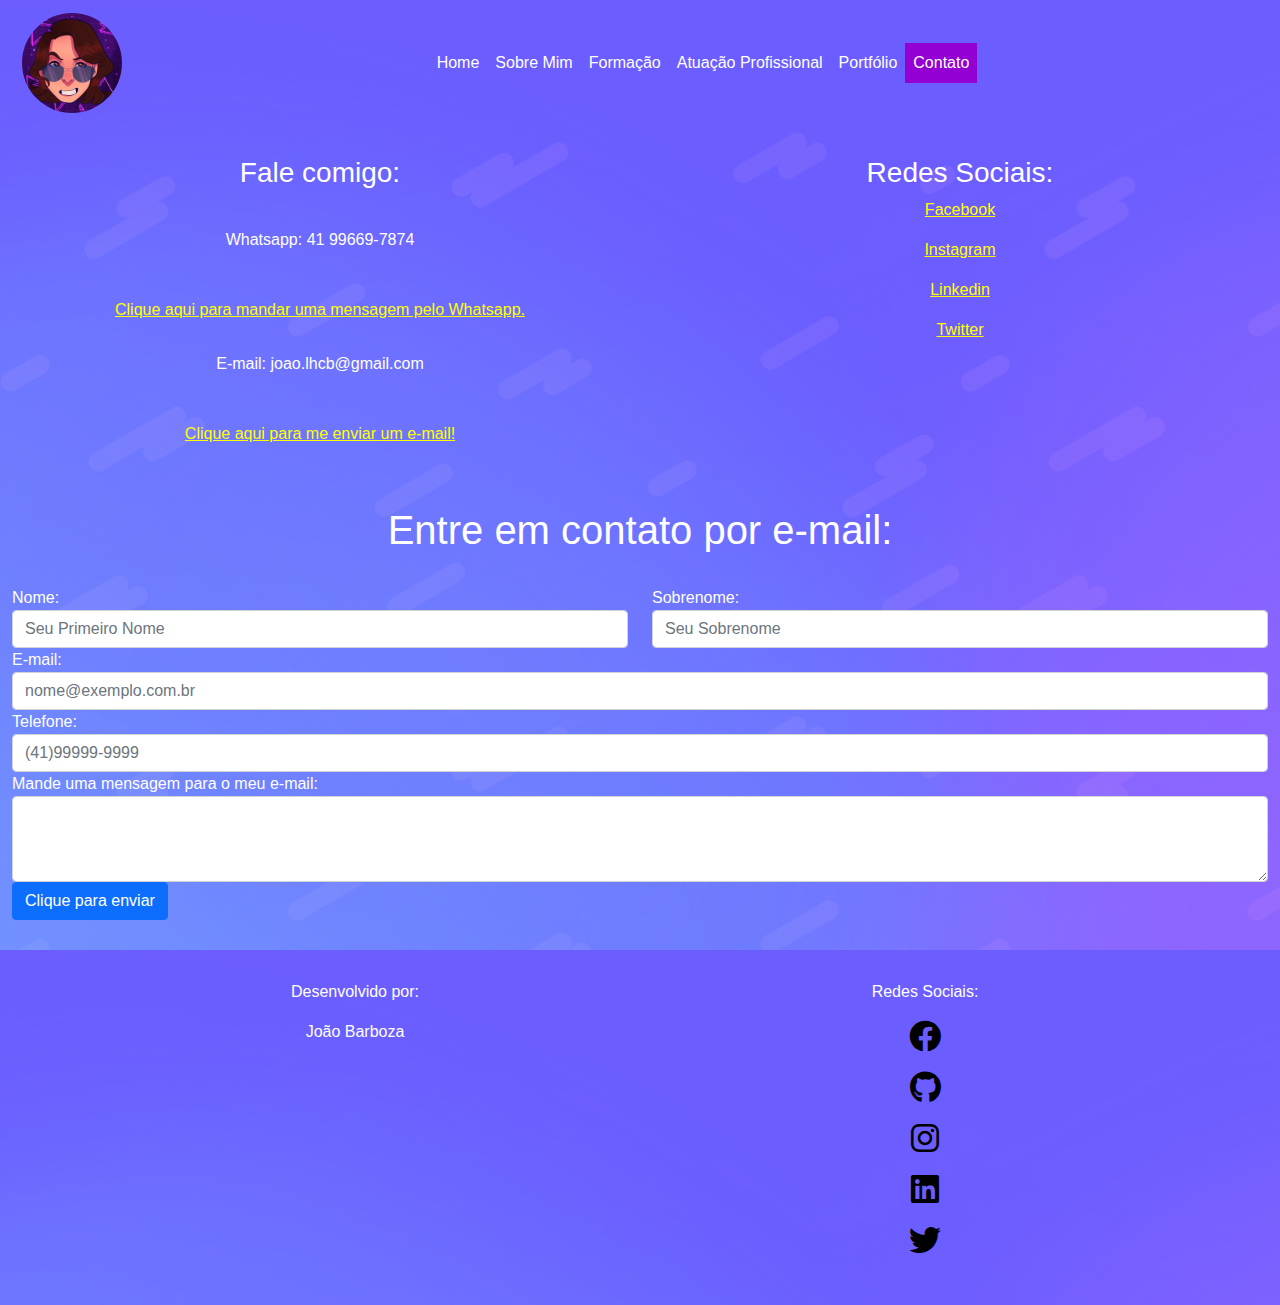
<file: contato.html>
<!DOCTYPE html>
<html lang="pt-br">
    <head>
        <meta charset="UTF-8">
        <meta http-equiv="X-UA-Compatible" content="IE=edge">
        <meta name="viewport" content="width=device-width, initial-scale=1.0">
        
        <!--CSS Próprio-->
        <link rel="stylesheet" type="text/css" href="contato.css">
        
        <!--CS Bootstrap-->
        <link rel="stylesheet" type="text/css" href="bootstrap/css/bootstrap.min.css">
        
        <!--JS Bootstrap-->
        <script src ="bootstrap/js/bootstrap.min.js"></script>
        
        <!--Icons-->
        <link rel="stylesheet" type="text/css" href="fontawesome-free-6.1.1-web/css/all.min.css">
        
        <title>Contato</title>
    </head>

<body>
<!--Navbar-->
<nav class="navbar navbar-expand-lg navbar-light bg-light">
    <div class="container-fluid">
      <a class="navbar-brand"><img class=avatar src="JoaoLHCB.jpg"></a>
      <button class="navbar-toggler" type="button" data-bs-toggle="collapse" data-bs-target="#navbarNavAltMarkup" aria-controls="navbarNavAltMarkup" aria-expanded="false" aria-label="Toggle navigation">
        <span class="navbar-toggler-icon"></span>
      </button>
      <div class="collapse navbar-collapse justify-content-center" id="navbarNavAltMarkup">
        <div class="navbar-nav">
          <a class="nav-link" aria-current="page" href="index.html" style="color: white">Home</a>
          <a class="nav-link" href="sobre.html" style="color: white" target="_blank">Sobre Mim</a>
          <a class="nav-link" href="formacao.html" style="color: white" target="_blank">Formação</a>
          <a class="nav-link" href="profissional.html" style="color: white" target="_blank">Atuação Profissional</a>
          <a class="nav-link" href="portfolio.html" style="color: white" target="_blank">Portfólio</a>
          <a class="nav-link active" href="contato.html" style="color: white" target="_blank">Contato</a>
        </div>
      </div>
    </div>
  </nav>
<!--End of navbar-->

<!--Contact Me-->
<!--Direct Contact-->
<section>
    <div class="container-fluid quemsomos text-center margin" style="color: white">
        <div class="row">
            <div class="col-md">
                <h3>Fale comigo:</h3>
                <p class="margin">Whatsapp: 41 99669-7874</p><a href="https://web.whatsapp.com/send?phone55996697874">Clique aqui para mandar uma mensagem pelo Whatsapp.</a>
                <p class="margin">E-mail: joao.lhcb@gmail.com</p><a href=mailto:joao.lhcb@gmail.com>Clique aqui para me enviar um e-mail!</a>
            </div>
<!--End of Direct Contact-->

<!--Social Media-->
            <div class="col-md">
            <h3>Redes Sociais:</h3>
                <p><a href="https://www.facebook.com/joao.lhcb" target="_blank">Facebook</a></p>
                <p><a href="https://www.instagram.com/joaolhcb/" target="_blank">Instagram</a></p>
                <p><a href="https://www.linkedin.com/in/joaoluisbarboza/" target="_blank">Linkedin</a></p>
                <p><a href="https://twitter.com/JoaoLHCB" target="_blank">Twitter</a></p>
            </div>
        </div>
    </div>
</section>
<!--End of Social Media-->

<!--Forms-->
<section id="forms">
    <div class="container-fluid margin "style="color: white">
        <div class="col-md">
                <h1 class="text-center">Entre em contato por e-mail:</h1>
                    <br>
                    <form>
                        <div class="row">
                            <div class="col">
                                <label for="name">Nome:</label>
                                <input type="text" class="form-control" placeholder="Seu Primeiro Nome">
                            </div>
                            <div class="col">
                                <label for="sobrename">Sobrenome:</label>
                                <input type="text" class="form-control" placeholder="Seu Sobrenome">
                            </div>
                          </div>
                        <div class="form-group">
                          <label for="exampleFormControlInput1">E-mail:</label>
                          <input type="email" class="form-control" id="exampleFormControlInput1" placeholder="nome@exemplo.com.br">
                        </div>
                        <div class="form-group">
                            <label for="exampleFormControlInput1">Telefone:</label>
                            <input type="tel" class="form-control" id="exampleFormControlInput1" placeholder="(41)99999-9999">
                          </div>
                        <div class="form-group">
                          <label for="exampleFormControlTextarea1">Mande uma mensagem para o meu e-mail:</label>
                          <textarea class="form-control" id="exampleFormControlTextarea1" rows="3"></textarea>
                        </div>
                          <button type="submit" class="btn btn-primary">Clique para enviar</button>
                      </form>
        </div>
    </div>
</section>
<!--End of Forms-->
<!--End of Contact Me-->

<!--Footer-->
<footer class="container-fluid text-center bg-footer margin">
    <div class="container">
        <div class="row">
            <div class="col-md-6">
                <p>Desenvolvido por:</p> 
                <p>João Barboza</p>
            </div>
            <div class="col-md-6">
                <p>Redes Sociais:</p>
                <p><a href="https://www.facebook.com/joao.lhcb" target="_blank" style="color: black"><i class="fa-brands fa-facebook fa-2x"></i></a></p>
                <p><a href="https://github.com/joaolhcb/" target="_blank" style="color: black"><i class="fa-brands fa-github fa-2x"></i></a></p>
                <p><a href="https://www.instagram.com/joaolhcb/" target="_blank" style="color: black"><i class="fa-brands fa-instagram fa-2x"></i></a></p>
                <p><a href="https://www.linkedin.com/in/joaoluisbarboza/" target="_blank" style="color: black"><i class="fa-brands fa-linkedin fa-2x"></i></a></p>
                <p><a href="https://twitter.com/JoaoLHCB" target="_blank" style="color: black"><i class="fa-brands fa-twitter fa-2x"></i></a></p>
            </div>
        </div>
    </div>
</footer>
<!--End of Footer-->

</body>
</html>
</file>
<file: contato.css>
*{
    font-family: Arial, Helvetica, sans-serif;
}

body{
    background-image: url(background2.png);
}

.avatar{
    border-radius: 50%;
    margin-left: 10px;
    width: 100px;
}

.navbar-nav a:hover:not(.active){
    background-color: rgb(255, 0, 200);
}

.active{
    background-color:#9400D3;
}

.navbar, .bg-footer {
    background-image: url(background.png);
}

.margin{
    padding-top: 30px;
    padding-bottom: 30px;
}

footer{
    color: white;
}

a:link {
    color: yellow;
}
  
 a:visited {
    color: white;
}
  
a:hover {
    color: purple;
}
  
 a:active {
    color: blue;
}
</file>
